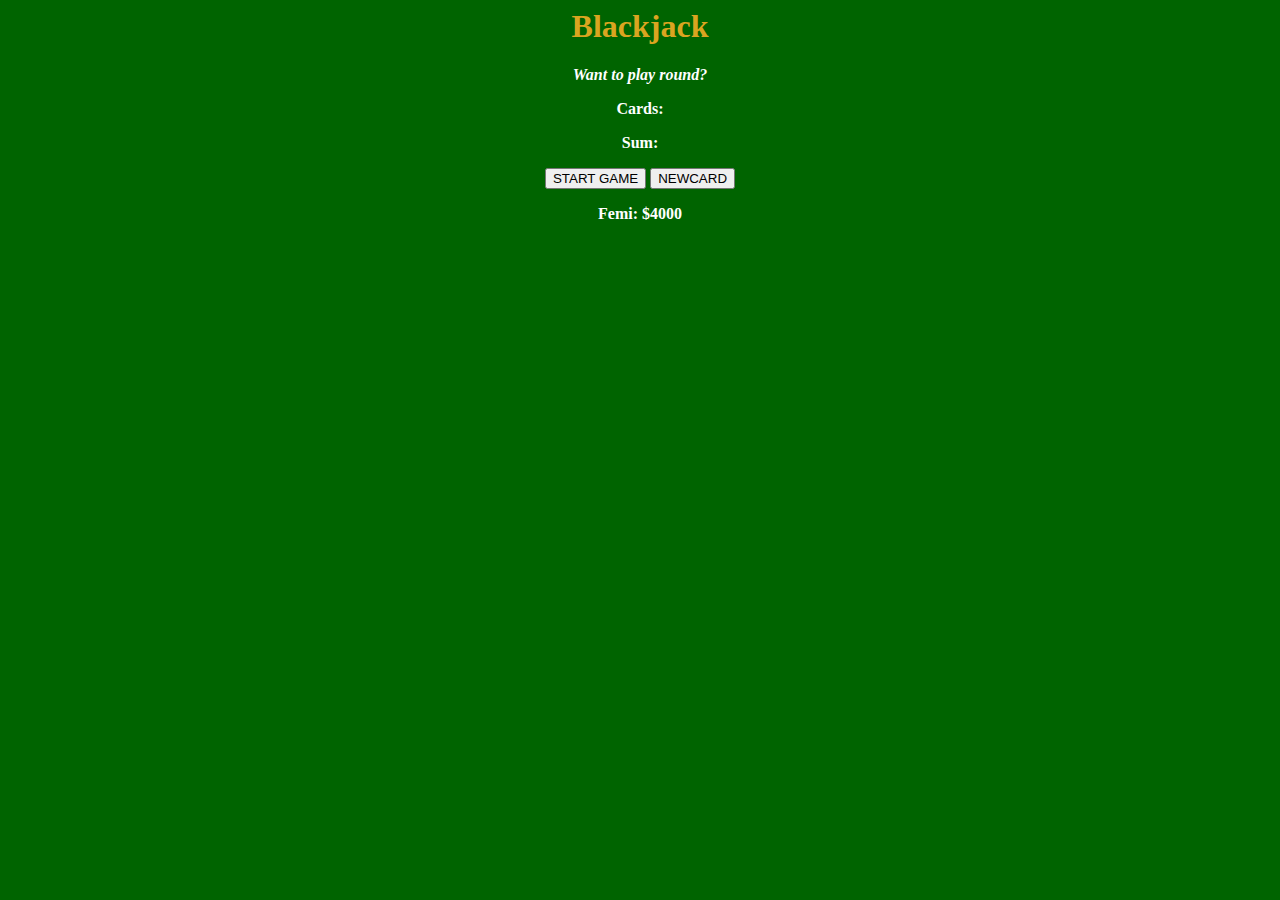
<file: Blackjack game/index.html>
<html>
    <head>
        <link rel="stylesheet" href="index.css">
    </head>
    <body>
        
        <h1>Blackjack</h1>
        <p id="message-el">Want to play round?</p>
        <p id="cards-el">Cards:</p>
        <p id="sum-el">Sum:</p>
        <button onclick="startGame()">START GAME</button>
         <button onclick="newcard()">NEWCARD</button>
         <p id="player-el"></p>
        <script src="index.js"></script>
    </body>
</html>
</file>
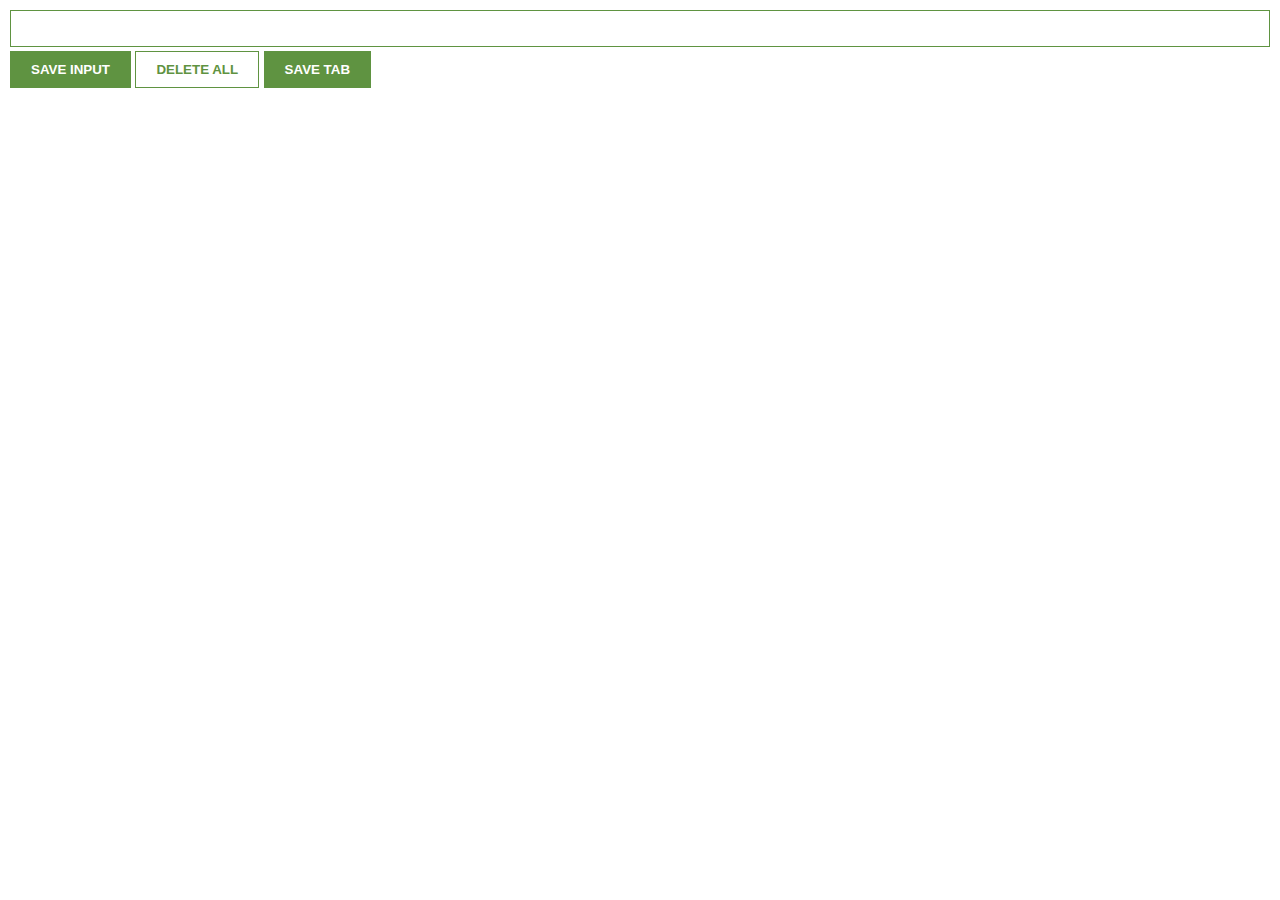
<file: chrome extension/index.html>
<html>
    <head>
        <link rel="stylesheet" href="index.css">
    </head>
    <body>
        <input type="text" id="input-el">
        <button id="input-btn">SAVE INPUT</button>
        <button id="delete-btn">DELETE ALL</button>
          <button id="tab-btn"> SAVE TAB</button>
        <ul id="ul-el">
        </ul>
        <script src="index.js"></script>
    </body>
</html>
</file>
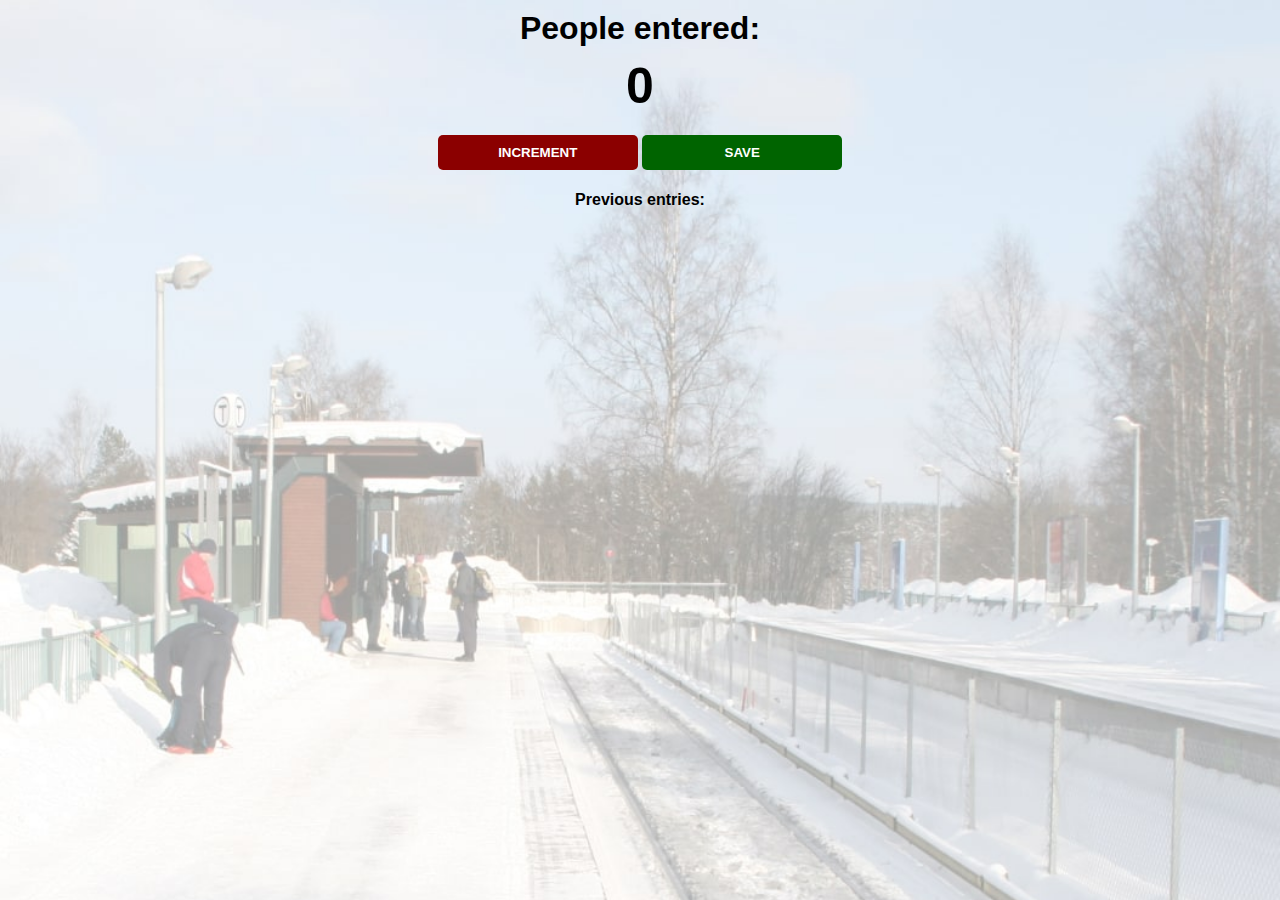
<file: passenger-counter/index.html>
<html>
    <head>
        <link rel="stylesheet" href="index.css">
    </head>
    <body>
        <h1>People entered:</h1>
        <h2 id="count-el">0</h2>
        <button id="increment-btn" onclick="increment()">INCREMENT</button>
          <button id="save-btn" onclick="save()">SAVE</button>
          <p id="save-el">Previous entries: </p>
        <script src="index.js">
            nnerText
        </script>
    </body>
</html>
</file>
<file: Blackjack game/index.css>
body{
    font-family: 'Trebuchet MS', 'Lucida Sans Unicode', 'Lucida Grande',;
    background-color:darkgreen;
    text-align: center;
    color: white;
    font-weight: bold;
}
h1 {
    color:goldenrod
}

#message-el {
    font-style: italic;
}
 ga
button{
    color:#016f32;
    width: 150px;
    background: goldenrod;
    transition: .5s;
    padding-top: 5px;
    padding-bottom: 5px;
    font-weight: bold;
    border:none;
    border-radius: 3px;
    margin-bottom: 2px;
    margin-top: 2px;
}
</file>
<file: chrome extension/index.css>
body {
    margin: 0;
    padding: 10px;
    font-family: Arial, Helvetica, sans-serif;
    min-width: 400px;
}

input {
    width: 100%;
    padding: 10px;
    box-sizing: border-box;
    border: 1px solid #5f9341;
    margin-bottom: 4px;
}

button {
    background: #5f9341;
    color: white;
    padding: 10px 20px;
    border: 1px solid #5f9341;
    font-weight: bold;
}

/* Style the button according to the provided design */

#delete-btn {
    background: white;
    color: #5f9341;
}

ul {
    margin-top: 20px;
    list-style: none;
    padding-left: 0;
}

li {
    margin-top: 5px;
}

a {
    color: #5f9341;
}
</file>
<file: passenger-counter/index.css>
body {
    background-image: url("station.jpg");
    background-size: cover;
    font-family: -apple-system, BlinkMacSystemFont, 'Segoe UI', Roboto, Oxygen, Ubuntu, Cantarell, 'Open Sans', 'Helvetica Neue', sans-serif;
    font-weight: bold;
    text-align: center;
}

h1 {
    margin-top: 10px;
    margin-bottom: 10px;
}

h2 {
    font-size: 50px;
    margin-top: 0;
    margin-bottom: 20px;
}

button {
    border: none;
    padding-top: 10px;
    padding-bottom: 10px;
    color: white;
    font-weight: bold;
    width: 200px;
    margin-bottom: 5px;
    border-radius: 5px;
}

#increment-btn {
    background: darkred;
}

#save-btn {
    background: darkgreen;
}
</file>
